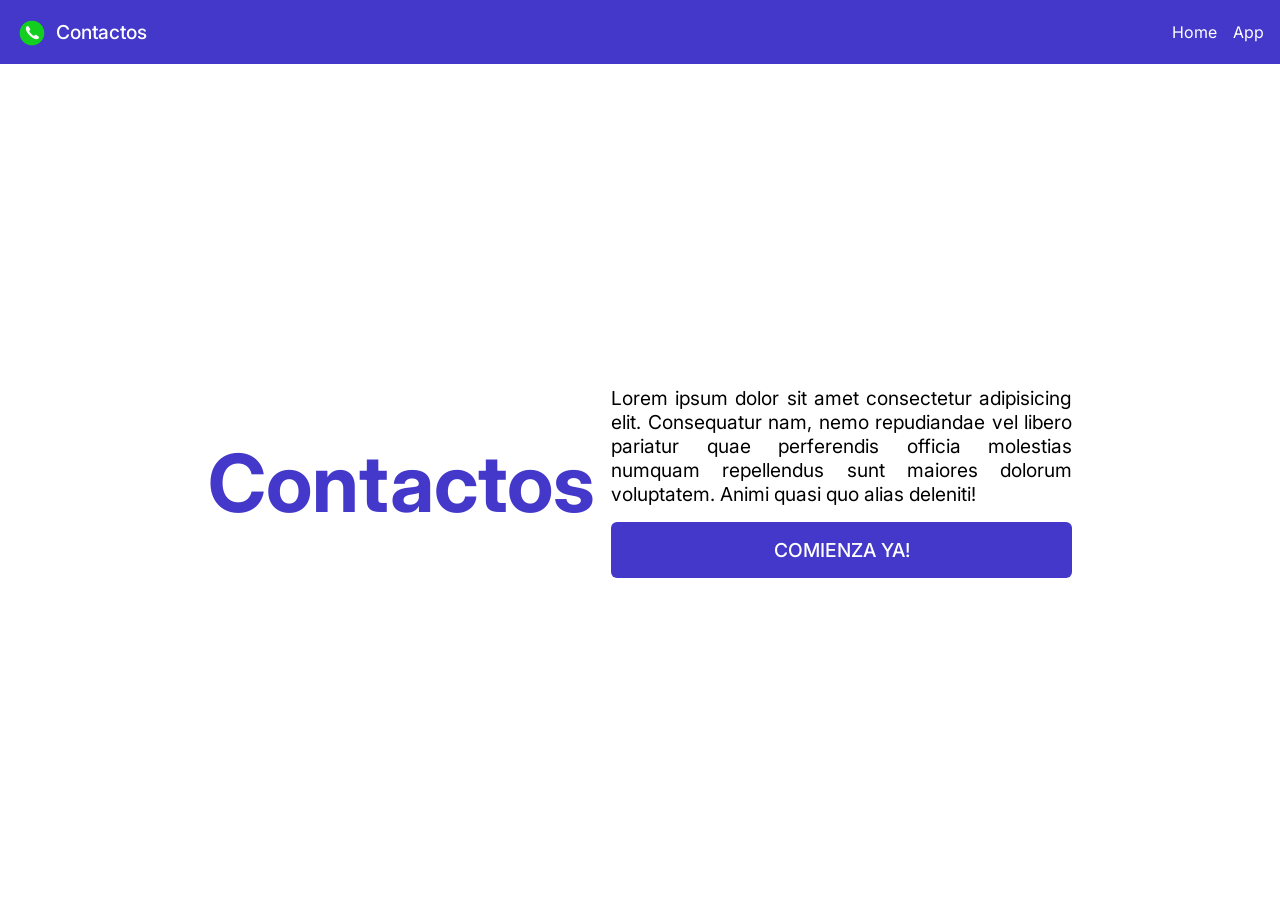
<file: index.html>
<!DOCTYPE html>
<html lang="es">
<head>
  <meta charset="UTF-8">
  <meta name="viewport" content="width=device-width, initial-scale=1.0">
  <title>Document</title>
  <link rel="stylesheet" href="index.css">
  <link rel="preconnect" href="https://fonts.googleapis.com">
  <link rel="preconnect" href="https://fonts.gstatic.com" crossorigin>
  <link href="https://fonts.googleapis.com/css2?family=Inter:ital,opsz,wght@0,14..32,100..900;1,14..32,100..900&display=swap" rel="stylesheet">
</head>
<body>
  <nav id="nav">
    <div id="nav-container">
      <div id="nav-info-container">
        <img id="logo" src="logo.png" alt="logo">
        <h2 id="title">Contactos</h2>
      </div>
      <div id="nav-links-container">
        <button id="bars-btn">
          <svg id="bars-icon" xmlns="http://www.w3.org/2000/svg" fill="none" viewBox="0 0 24 24" stroke-width="1.5" stroke="currentColor" class="size-6">
            <path stroke-linecap="round" stroke-linejoin="round" d="M3.75 6.75h16.5M3.75 12h16.5m-16.5 5.25h16.5" />
          </svg>
        </button>
        <a class="nav-link" href="/">Home</a>
        <a class="nav-link" href="/app">App</a>
      </div>
    </div>
  </nav>

  <main id="main-container">
    <h1 id="main-title">Contactos</h1>
    <div id="main-desc-container">
      <p id="desc-text">Lorem ipsum dolor sit amet consectetur adipisicing elit. Consequatur nam, nemo repudiandae vel libero pariatur quae perferendis officia molestias numquam repellendus sunt maiores dolorum voluptatem. Animi quasi quo alias deleniti!</p>
      <a id="desc-link" href="./app/index.html">Comienza Ya!</a>
    </div>
  </main>
</body>
</html>
</file>
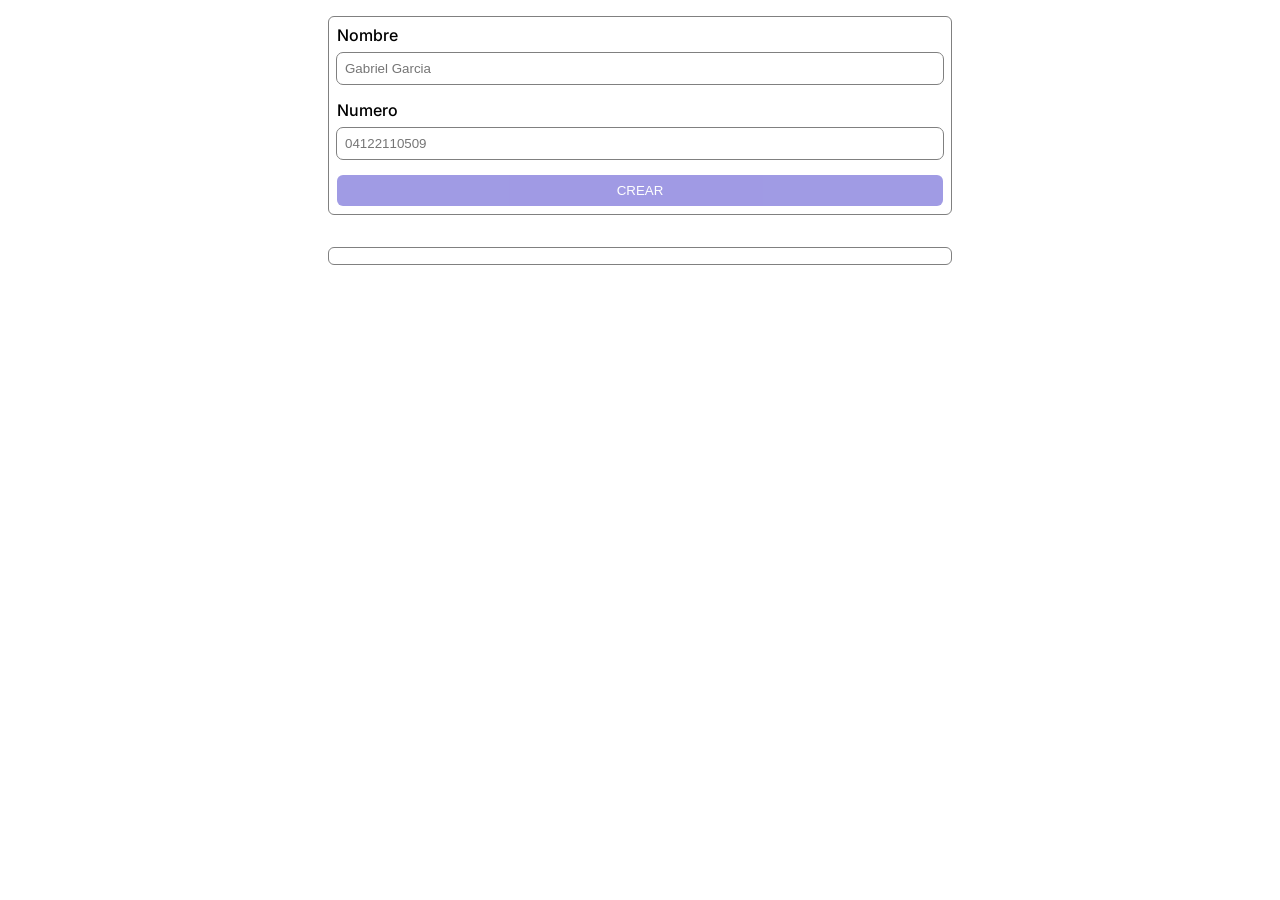
<file: app/index.html>
<!DOCTYPE html>
<html lang="es">
<head>
  <meta charset="UTF-8">
  <meta name="viewport" content="width=device-width, initial-scale=1.0">
  <title>Document</title>
  <link rel="stylesheet" href="index.css">
  <link rel="preconnect" href="https://fonts.googleapis.com">
  <link rel="preconnect" href="https://fonts.gstatic.com" crossorigin>
  <link href="https://fonts.googleapis.com/css2?family=Inter:ital,opsz,wght@0,14..32,100..900;1,14..32,100..900&display=swap" rel="stylesheet">
</head>
<body>
  <main id="main-container">
    <!-- Formulario -->
    <form id="main-form">
      <div class="main-form-input-container">
        <label for="name-input">Nombre</label>
        <input type="text" name="name-input" id="name-input" class="form-input" placeholder="Gabriel Garcia">
        <p class="main-form-helper-text">
          Tiene que tener nombre y apellido. <br>
          Ambos comienzan con mayusculas.
        </p>
      </div>
      <div class="main-form-input-container">
        <label for="phone-input">Numero</label>
        <input type="text" name="phone-input" id="phone-input" class="form-input" placeholder="04122110509">
        <p class="main-form-helper-text">
          Tiene que ser un numero venezolano valido.
        </p>
      </div>
      <button disabled id="main-form-btn">Crear</button>
    </form>
    <!-- Lista -->
    <ul id="contacts-list">
      <li class="contacts-list-item">
        <div class="inputs-container">
          <input class="contacts-list-item-name-input" type="text" value="Gabriel Garcia">
          <input class="contacts-list-item-phone-input" type="text" value="04122110509">
        </div>
        <div class="btns-container">
          <button class="edit-btn">
            <svg xmlns="http://www.w3.org/2000/svg" fill="none" viewBox="0 0 24 24" stroke-width="1.5" stroke="currentColor">
              <path stroke-linecap="round" stroke-linejoin="round" d="m16.862 4.487 1.687-1.688a1.875 1.875 0 1 1 2.652 2.652L10.582 16.07a4.5 4.5 0 0 1-1.897 1.13L6 18l.8-2.685a4.5 4.5 0 0 1 1.13-1.897l8.932-8.931Zm0 0L19.5 7.125M18 14v4.75A2.25 2.25 0 0 1 15.75 21H5.25A2.25 2.25 0 0 1 3 18.75V8.25A2.25 2.25 0 0 1 5.25 6H10" />
            </svg>            
          </button>
          <button class="delete-btn">
            <svg xmlns="http://www.w3.org/2000/svg" fill="none" viewBox="0 0 24 24" stroke-width="1.5" stroke="currentColor">
              <path stroke-linecap="round" stroke-linejoin="round" d="M6 18 18 6M6 6l12 12" />
            </svg>
          </button>
        </div>
      </li>
      <li class="contacts-list-item">
        <div class="inputs-container">
          <input class="contacts-list-item-name-input" type="text" value="Gabriel Garcia">
          <input class="contacts-list-item-phone-input" type="text" value="04122110509">
        </div>
        <div class="btns-container">
          <button class="edit-btn">
            <svg xmlns="http://www.w3.org/2000/svg" fill="none" viewBox="0 0 24 24" stroke-width="1.5" stroke="currentColor">
              <path stroke-linecap="round" stroke-linejoin="round" d="m16.862 4.487 1.687-1.688a1.875 1.875 0 1 1 2.652 2.652L10.582 16.07a4.5 4.5 0 0 1-1.897 1.13L6 18l.8-2.685a4.5 4.5 0 0 1 1.13-1.897l8.932-8.931Zm0 0L19.5 7.125M18 14v4.75A2.25 2.25 0 0 1 15.75 21H5.25A2.25 2.25 0 0 1 3 18.75V8.25A2.25 2.25 0 0 1 5.25 6H10" />
            </svg>            
          </button>
          <button class="delete-btn">
            <svg xmlns="http://www.w3.org/2000/svg" fill="none" viewBox="0 0 24 24" stroke-width="1.5" stroke="currentColor">
              <path stroke-linecap="round" stroke-linejoin="round" d="M6 18 18 6M6 6l12 12" />
            </svg>
          </button>
        </div>
      </li>
      <li class="contacts-list-item">
        <div class="inputs-container">
          <input class="contacts-list-item-name-input" type="text" value="Gabriel Garcia">
          <input class="contacts-list-item-phone-input" type="text" value="04122110509">
        </div>
        <div class="btns-container">
          <button class="edit-btn">
            <svg xmlns="http://www.w3.org/2000/svg" fill="none" viewBox="0 0 24 24" stroke-width="1.5" stroke="currentColor">
              <path stroke-linecap="round" stroke-linejoin="round" d="m16.862 4.487 1.687-1.688a1.875 1.875 0 1 1 2.652 2.652L10.582 16.07a4.5 4.5 0 0 1-1.897 1.13L6 18l.8-2.685a4.5 4.5 0 0 1 1.13-1.897l8.932-8.931Zm0 0L19.5 7.125M18 14v4.75A2.25 2.25 0 0 1 15.75 21H5.25A2.25 2.25 0 0 1 3 18.75V8.25A2.25 2.25 0 0 1 5.25 6H10" />
            </svg>            
          </button>
          <button class="delete-btn">
            <svg xmlns="http://www.w3.org/2000/svg" fill="none" viewBox="0 0 24 24" stroke-width="1.5" stroke="currentColor">
              <path stroke-linecap="round" stroke-linejoin="round" d="M6 18 18 6M6 6l12 12" />
            </svg>
          </button>
        </div>
      </li>
      <li class="contacts-list-item">
        <div class="inputs-container">
          <input class="contacts-list-item-name-input" type="text" value="Gabriel Garcia">
          <input class="contacts-list-item-phone-input" type="text" value="04122110509">
        </div>
        <div class="btns-container">
          <button class="edit-btn">
            <svg xmlns="http://www.w3.org/2000/svg" fill="none" viewBox="0 0 24 24" stroke-width="1.5" stroke="currentColor">
              <path stroke-linecap="round" stroke-linejoin="round" d="m16.862 4.487 1.687-1.688a1.875 1.875 0 1 1 2.652 2.652L10.582 16.07a4.5 4.5 0 0 1-1.897 1.13L6 18l.8-2.685a4.5 4.5 0 0 1 1.13-1.897l8.932-8.931Zm0 0L19.5 7.125M18 14v4.75A2.25 2.25 0 0 1 15.75 21H5.25A2.25 2.25 0 0 1 3 18.75V8.25A2.25 2.25 0 0 1 5.25 6H10" />
            </svg>            
          </button>
          <button class="delete-btn">
            <svg xmlns="http://www.w3.org/2000/svg" fill="none" viewBox="0 0 24 24" stroke-width="1.5" stroke="currentColor">
              <path stroke-linecap="round" stroke-linejoin="round" d="M6 18 18 6M6 6l12 12" />
            </svg>
          </button>
        </div>
      </li>
      <li class="contacts-list-item">
        <div class="inputs-container">
          <input class="contacts-list-item-name-input" type="text" value="Gabriel Garcia">
          <input class="contacts-list-item-phone-input" type="text" value="04122110509">
        </div>
        <div class="btns-container">
          <button class="edit-btn">
            <svg xmlns="http://www.w3.org/2000/svg" fill="none" viewBox="0 0 24 24" stroke-width="1.5" stroke="currentColor">
              <path stroke-linecap="round" stroke-linejoin="round" d="m16.862 4.487 1.687-1.688a1.875 1.875 0 1 1 2.652 2.652L10.582 16.07a4.5 4.5 0 0 1-1.897 1.13L6 18l.8-2.685a4.5 4.5 0 0 1 1.13-1.897l8.932-8.931Zm0 0L19.5 7.125M18 14v4.75A2.25 2.25 0 0 1 15.75 21H5.25A2.25 2.25 0 0 1 3 18.75V8.25A2.25 2.25 0 0 1 5.25 6H10" />
            </svg>            
          </button>
          <button class="delete-btn">
            <svg xmlns="http://www.w3.org/2000/svg" fill="none" viewBox="0 0 24 24" stroke-width="1.5" stroke="currentColor">
              <path stroke-linecap="round" stroke-linejoin="round" d="M6 18 18 6M6 6l12 12" />
            </svg>
          </button>
        </div>
      </li>
      <li class="contacts-list-item">
        <div class="inputs-container">
          <input class="contacts-list-item-name-input" type="text" value="Gabriel Garcia">
          <input class="contacts-list-item-phone-input" type="text" value="04122110509">
        </div>
        <div class="btns-container">
          <button class="edit-btn">
            <svg xmlns="http://www.w3.org/2000/svg" fill="none" viewBox="0 0 24 24" stroke-width="1.5" stroke="currentColor">
              <path stroke-linecap="round" stroke-linejoin="round" d="m16.862 4.487 1.687-1.688a1.875 1.875 0 1 1 2.652 2.652L10.582 16.07a4.5 4.5 0 0 1-1.897 1.13L6 18l.8-2.685a4.5 4.5 0 0 1 1.13-1.897l8.932-8.931Zm0 0L19.5 7.125M18 14v4.75A2.25 2.25 0 0 1 15.75 21H5.25A2.25 2.25 0 0 1 3 18.75V8.25A2.25 2.25 0 0 1 5.25 6H10" />
            </svg>            
          </button>
          <button class="delete-btn">
            <svg xmlns="http://www.w3.org/2000/svg" fill="none" viewBox="0 0 24 24" stroke-width="1.5" stroke="currentColor">
              <path stroke-linecap="round" stroke-linejoin="round" d="M6 18 18 6M6 6l12 12" />
            </svg>
          </button>
        </div>
      </li>
      <li class="contacts-list-item">
        <div class="inputs-container">
          <input class="contacts-list-item-name-input" type="text" value="Gabriel Garcia">
          <input class="contacts-list-item-phone-input" type="text" value="04122110509">
        </div>
        <div class="btns-container">
          <button class="edit-btn">
            <svg xmlns="http://www.w3.org/2000/svg" fill="none" viewBox="0 0 24 24" stroke-width="1.5" stroke="currentColor">
              <path stroke-linecap="round" stroke-linejoin="round" d="m16.862 4.487 1.687-1.688a1.875 1.875 0 1 1 2.652 2.652L10.582 16.07a4.5 4.5 0 0 1-1.897 1.13L6 18l.8-2.685a4.5 4.5 0 0 1 1.13-1.897l8.932-8.931Zm0 0L19.5 7.125M18 14v4.75A2.25 2.25 0 0 1 15.75 21H5.25A2.25 2.25 0 0 1 3 18.75V8.25A2.25 2.25 0 0 1 5.25 6H10" />
            </svg>            
          </button>
          <button class="delete-btn">
            <svg xmlns="http://www.w3.org/2000/svg" fill="none" viewBox="0 0 24 24" stroke-width="1.5" stroke="currentColor">
              <path stroke-linecap="round" stroke-linejoin="round" d="M6 18 18 6M6 6l12 12" />
            </svg>
          </button>
        </div>
      </li>
      <li class="contacts-list-item">
        <div class="inputs-container">
          <input class="contacts-list-item-name-input" type="text" value="Gabriel Garcia">
          <input class="contacts-list-item-phone-input" type="text" value="04122110509">
        </div>
        <div class="btns-container">
          <button class="edit-btn">
            <svg xmlns="http://www.w3.org/2000/svg" fill="none" viewBox="0 0 24 24" stroke-width="1.5" stroke="currentColor">
              <path stroke-linecap="round" stroke-linejoin="round" d="m16.862 4.487 1.687-1.688a1.875 1.875 0 1 1 2.652 2.652L10.582 16.07a4.5 4.5 0 0 1-1.897 1.13L6 18l.8-2.685a4.5 4.5 0 0 1 1.13-1.897l8.932-8.931Zm0 0L19.5 7.125M18 14v4.75A2.25 2.25 0 0 1 15.75 21H5.25A2.25 2.25 0 0 1 3 18.75V8.25A2.25 2.25 0 0 1 5.25 6H10" />
            </svg>            
          </button>
          <button class="delete-btn">
            <svg xmlns="http://www.w3.org/2000/svg" fill="none" viewBox="0 0 24 24" stroke-width="1.5" stroke="currentColor">
              <path stroke-linecap="round" stroke-linejoin="round" d="M6 18 18 6M6 6l12 12" />
            </svg>
          </button>
        </div>
      </li>
      <li class="contacts-list-item">
        <div class="inputs-container">
          <input class="contacts-list-item-name-input" type="text" value="Gabriel Garcia">
          <input class="contacts-list-item-phone-input" type="text" value="04122110509">
        </div>
        <div class="btns-container">
          <button class="edit-btn">
            <svg xmlns="http://www.w3.org/2000/svg" fill="none" viewBox="0 0 24 24" stroke-width="1.5" stroke="currentColor">
              <path stroke-linecap="round" stroke-linejoin="round" d="m16.862 4.487 1.687-1.688a1.875 1.875 0 1 1 2.652 2.652L10.582 16.07a4.5 4.5 0 0 1-1.897 1.13L6 18l.8-2.685a4.5 4.5 0 0 1 1.13-1.897l8.932-8.931Zm0 0L19.5 7.125M18 14v4.75A2.25 2.25 0 0 1 15.75 21H5.25A2.25 2.25 0 0 1 3 18.75V8.25A2.25 2.25 0 0 1 5.25 6H10" />
            </svg>            
          </button>
          <button class="delete-btn">
            <svg xmlns="http://www.w3.org/2000/svg" fill="none" viewBox="0 0 24 24" stroke-width="1.5" stroke="currentColor">
              <path stroke-linecap="round" stroke-linejoin="round" d="M6 18 18 6M6 6l12 12" />
            </svg>
          </button>
        </div>
      </li>
    </ul>
  </main>
  <script type="module" src="index.js"></script>
</body>
</html>
</file>
<file: index.css>
*,
::before,
::after {
  box-sizing: border-box;
  border-width: 0;
  border-style: solid;
  border-color: #e5e7eb;
}

body, h2, p, h1 {
  margin: 0;
}

body {
  font-family: "Inter", sans-serif;
  font-optical-sizing: auto;
  font-style: normal;
  padding-top: 4rem;
}

/* Barra de navegacion */
#logo {
  /* Esto es el ancho */
  width: 2rem; 
  /* Esto es la altura que funciona bla */
  height: 2rem;
}

#bars-icon {
  width: 2rem;
  height: 2rem;
}

#nav {
  padding: 0 1rem;
  background-color: #4338ca;
  color: white;
  position: fixed;
  top: 0;
  left: 0;
  right: 0;
}

#nav-container {
  display: flex;
  justify-content: space-between;
  align-items: center;
  height: 4rem;
  max-width: 90rem;
  margin: 0 auto;
}

#nav-info-container {
  display: flex;
  align-items: center;
  gap: 0.5rem;
  height: 100%;
}

#nav-links-container {  
  display: flex;
  gap: 1rem;
  align-items: center;
}

#title {
  font-weight: 500;
  font-size: 1.2rem;
}

#bars-btn {
  display: flex;
  justify-content: center;
  align-items: center;
  padding: 0.3rem;
  border-radius: 0.375rem;
  background-color: white;
  color: #4338ca;
}

.nav-link {
  display: none;
  color: white;
  text-decoration: none;
}

.nav-link:hover {
  text-decoration: underline;
}

#main-container {
  display: flex;
  flex-direction: column;
  min-height: calc(100vh - 4rem);
  justify-content: center;
  padding: 0 1rem;
  max-width: 90rem;
  margin: 0 auto;
  gap: 1rem;
}

#main-title {
  color: #4338ca;
  font-size: 3rem;
}

#main-desc-container {
  display: flex;
  flex-direction: column;
  gap: 1rem;
}

#desc-text {
  text-align: justify;
}

#desc-link {
  background-color: #4338ca;
  padding: 1rem 2rem;
  color: white;
  text-decoration: none;
  text-align: center;
  text-transform: uppercase;
  font-weight: 500;
  font-size: 1.2rem;
  border-radius: 0.375rem;
}

#desc-link:hover {
  background-color: #2d2586;
  transition: all 0.2s ease-in;
}

@media (min-width: 768px) {
  #bars-btn {
    display: none;
  }

  .nav-link {
    display: block;
  }

  #main-container {
    align-items: center;
    width: 70%;
  }

  #main-title {
    font-size: 4rem;
  }

  #desc-text {
    font-size: 1rem;
  }
}

@media (min-width: 1024px) {

  #main-container {
    flex-direction: row;
  }
  
  #main-title {
    font-size: 5rem;
  }

  #desc-text {
    font-size: 1.2rem;
  }
}
</file>
<file: app/index.css>
*,
::before,
::after {
  box-sizing: border-box;
  border-width: 0;
  border-style: solid;
  border-color: #e5e7eb;
}

body, h2, p, h1 {
  margin: 0;
}

body {
  font-family: "Inter", sans-serif;
  font-optical-sizing: auto;
  font-style: normal;
}

#main-container {
  height: 100vh;
  display: flex;
  flex-direction: column;
  padding: 1rem;
  max-width: 90rem;
  margin: 0 auto;
  gap: 2rem;
}

#main-form {
  padding: 0.5rem;
  border-radius: 0.375rem;
  display: flex;
  border: 1px solid gray;
  flex-direction: column;
  gap: 1rem;
}

.main-form-input-container {
  display: flex;
  flex-direction: column;
  gap: 0.5rem;
}

.main-form-input-container > label {
  font-weight: 500;
}

.form-input {
  outline: 1px solid gray;
  border-radius: 0.375rem;
  padding: 0.5rem;
}

.main-form-helper-text {
  font-size: 0.75rem;
  font-weight: 300;
  color: red;
  display: none;
}

#main-form-btn {
  background-color: #4338ca;
  padding: 0.5rem 1rem;
  color: white;
  text-decoration: none;
  text-align: center;
  text-transform: uppercase;
  font-weight: 500;
  border-radius: 0.375rem;
}

#contacts-list {
  margin: 0;
  padding: 0.5rem;
  list-style: none;
  overflow: auto;
  display: flex;
  flex-direction: column;
  gap: 2rem;
  border-radius: 0.375rem;
  border: 1px solid gray;
}

.edit-btn {
  width: 2rem;
  height: 2rem;
}

.delete-btn {
  width: 2rem;
  height: 2rem;
}

.inputs-container {
  display: flex;
  flex-wrap: wrap;
  gap: 0.5rem;
  flex-grow: 1;
}


.btns-container {
  display: flex;
  gap: 0.5rem;
  align-items: center;
}

.contacts-list-item {
  display: flex;
  gap: 1rem;
  justify-content: space-between;
}

#main-form-btn:disabled {
  opacity: 0.5;
  cursor: not-allowed;
}

.contacts-list-item-name-input, .contacts-list-item-phone-input  {
  width: 100%;
  outline: 1px solid gray;
  border-radius: 0.375rem;
  padding: 0.5rem;
}

.valid {
  outline: 1px solid green;
}

.invalid {
  outline : 1px solid red;
}

.show-helper-text{
  display: block;
}

@media (min-width: 768px){
  #main-form {
    width: 70%;
  }

  #contacts-list {
    width: 70%;
  }

  .inputs-container {
    flex-wrap: nowrap;
  }

  #main-container {
    align-items: center;
  }




@media (min-width: 1024px){
  #main-form {
    width: 50%;
  }

  #contacts-list {
    width: 50%;
  }

}
}
</file>
